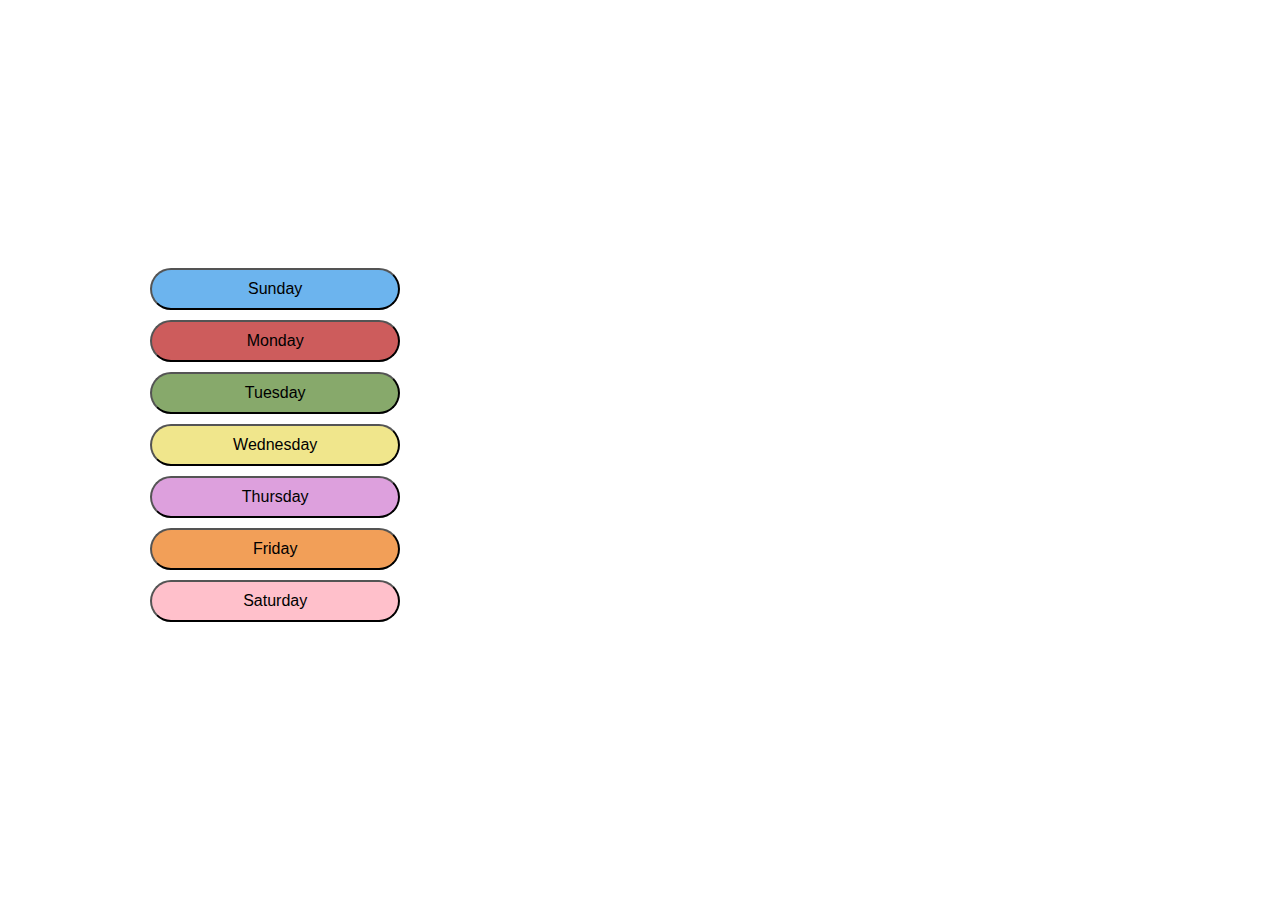
<file: TSA2/index.html>
<!DOCTYPE html>
<html lang="en">
<head>
    <link rel="stylesheet" href="external.css"/>
    <meta charset="UTF-8">
    <meta name="viewport" content="width=device-width, initial-scale=1.0">
    <title>Days of the Week</title>
</head>
<body>
    <div class="container">
        <button class="button">Sunday</button>
        <button class="button">Monday</button>
        <button class="button">Tuesday</button>
        <button class="button">Wednesday</button>
        <button class="button">Thursday</button>
        <button class="button">Friday</button>
        <button class="button">Saturday</button>
    </div>
    <div id="square"></div>

    <script>
        let square = document.getElementById('square');
        let buttons = document.querySelectorAll('.button');
        
        const borderColors = ['#72A0C1','#a71930','#87A96B','#F0E68C','#DDA0DD','#F29F58','#FFC0CB'];
    
        let firstClick = true;
    
        function resetAndAnimate(index) {
            square.style.opacity = 0;
            square.style.top = '-200px';
    
            setTimeout(function() {
                square.style.visibility = 'visible';
                square.style.border = `10px solid ${borderColors[index]}`;  
                square.style.opacity = 1;
                square.style.top = '-10px';
            }, firstClick ? 100 : 900);

            firstClick = false;
        }
    
        buttons.forEach((button, index) => {
            button.addEventListener('click', function() {
                resetAndAnimate(index);
            });
        });
    </script>    
</body>
</html>
</file>
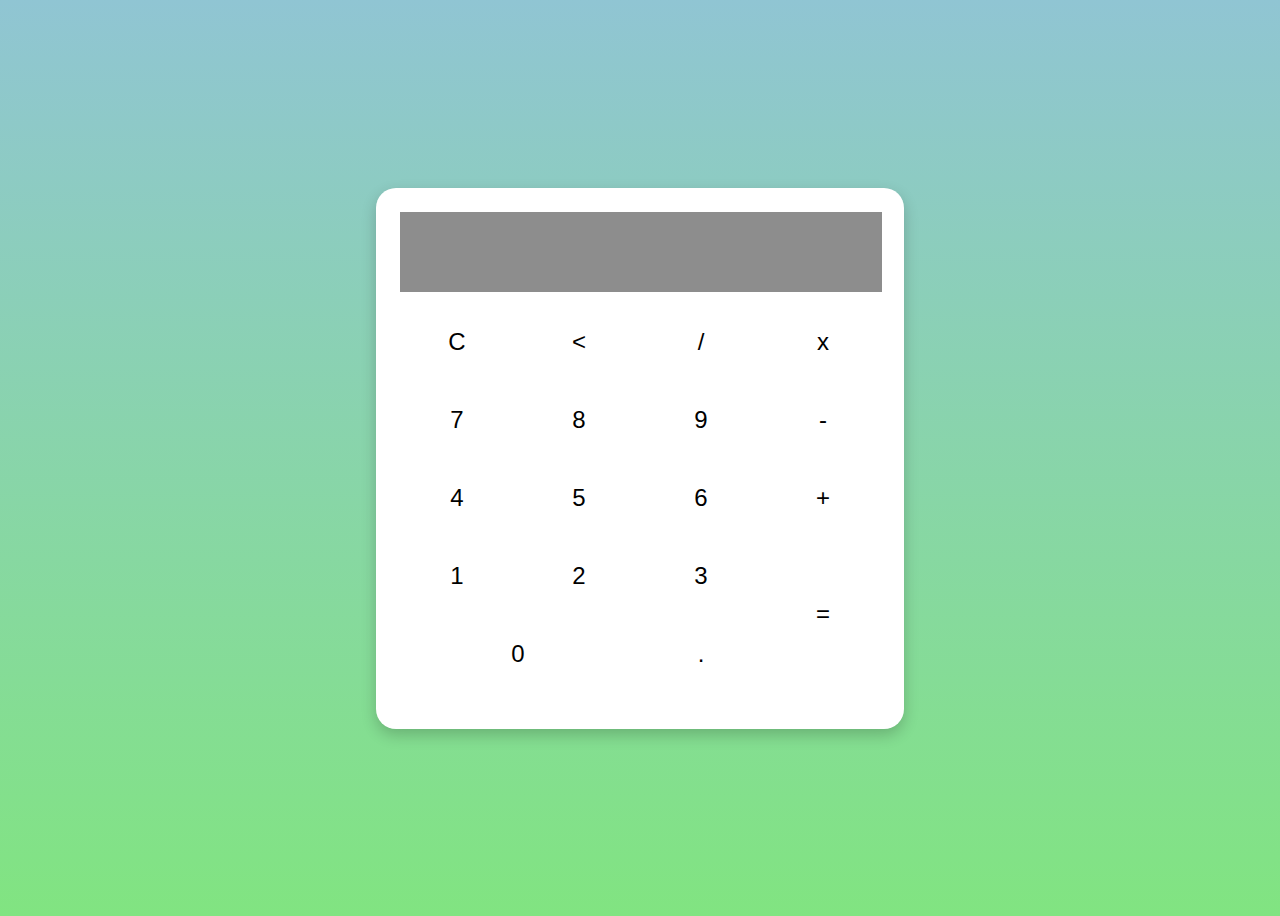
<file: TSA3/index.html>
<!DOCTYPE html>
<html>

<head>
    <meta charset="UTF-8">
    <meta name="viewport" content="width=device-width, initial-scale=1.0">
    <title>Calculator</title>
    <link rel="stylesheet" href="style.css" type="text/css">
</head>

<body>
    <div class="calculator">
        <div class="display"></div>
        <div class="keys">
            <button data-action="clear">C</button>
            <button data-action=""><</button>
            <button data-action="divide" class="btn-operator">/</button>
            <button data-action="multiply" class="btn-operator">x</button>
            <button>7</button>
            <button>8</button>
            <button>9</button>
            <button data-action="subtract" class="btn-operator">-</button>
            <button>4</button>
            <button>5</button>
            <button>6</button>
            <button data-action="add" class="btn-operator">+</button>
            <button>1</button>
            <button>2</button>
            <button>3</button>
            <button class="btn-equal" data-action="equal">=</button>
            <button type="button" onclick="display.value += '0'" class="btn-zero">0</button>
            <button data-action="decimal">.</button>
            
        </div>
    </div>
    <script>
        const calculator = document.querySelector('.calculator')
        const keys = document.querySelector('.keys')
        const display = document.querySelector('.display')

        keys.addEventListener('click', e => {
    if (e.target.matches('button')) {
        const key = e.target
        const action = key.dataset.action
        const keyContent = key.textContent
        const displayedNum = display.textContent
        
        if (!action) {
            display.textContent += keyContent;
        } else if (action === 'add' ||
            action === 'subtract' ||
            action === 'multiply' ||
            action === 'divide') {
            display.textContent += keyContent;
        } else if (action === 'decimal') {
            display.textContent += '.';
        } else if (action === 'clear') {
            display.textContent = '';
        } else if (action === 'equal') {
            try {
                display.textContent = eval(display.textContent.replace(/x/g, '*'));
            } catch {
                display.textContent = 'Error';
            }
        }
        } else if (action === 'compare') {
            try {
                display.textContent = eval(display.textContent) ? 'true' : 'false';
            } catch {
                display.textContent = 'Error';
            }
        }
    });
const calculate = (n1, operator, n2) => {
    let result = ''
    if (operator === 'add') {
        result = parseFloat(n1) + parseFloat(n2)
    } else if (operator === 'subtract') {
        result = parseFloat(n1) - parseFloat(n2)
    } else if (operator === 'multiply') {
        result = parseFloat(n1) * parseFloat(n2)
    } else if (operator === 'divide') {
        result = parseFloat(n1) / parseFloat(n2)
    }
    return result
}
document.addEventListener("DOMContentLoaded", function() {
        let activeButton = null;

        document.querySelectorAll("button").forEach(button => {
            button.addEventListener("click", function() {
                if (activeButton) {
                    activeButton.style.border = "none";
                }
                this.style.border = "2px solid #000"; 
                activeButton = this;
            });
        });
    });

    </script>
</body>
</html>
</file>
<file: TSA2/external.css>
body {
    display: flex;
    justify-content: space-between;
    align-items: center;
    height: 100vh;
    margin: 0;
}
.container {
    display: flex;
    flex-direction: column; 
    align-items: flex-start; 
}
.button {
    width: 90%;
    margin-left: 150px; 
    margin-bottom: 10px; 
    padding: 10px 20px;
    font-size: 16px;
    cursor: pointer;
    transition: transform 0.3s ease;
    border-radius: 60px;
}
.button:nth-child(1){
    background-color:#6CB4EE;
}
.button:nth-child(2){
    background-color:#CD5C5C;
}
.button:nth-child(3){
    background-color:#87A96B;
}
.button:nth-child(4){
    background-color:#F0E68C;
}
.button:nth-child(5){
    background-color:#DDA0DD;
}
.button:nth-child(6){
    background-color:#F29F58;
}
.button:nth-child(7){
    background-color:#FFC0CB;
}
.button:hover {
    transform: scale(1.2);
}
#square {
    margin-right: 300px;
    width: 300px;
    height: 300px;
    position: relative;
    opacity: 0;
    visibility: hidden;
    transition: top 1s ease, opacity 1s ease;
    border: 10px solid transparent;
}
</file>
<file: TSA3/style.css>
body {
    background: linear-gradient(to bottom, #90c5d3, #81e481); 
    display: flex;
    justify-content: center;
    align-items: center;
    height: 100vh;
    font-family: Arial, Helvetica, sans-serif;
}

.calculator {
    overflow: hidden;
    width: 30rem; 
    padding: 1.5rem;
    background: white;
    border-radius: 20px; 
    box-shadow: 0px 6px 15px rgba(0, 0, 0, 0.2);
}

.display {
    background-color: #8d8d8d;
    color: #fff;
    text-align: left;
    padding: 20px;
    width: 92%;
    font-size: 2em;
    border-radius: 0;
    margin-bottom: 15px;
    min-height:40px;
}

.keys {
    display: grid;
    grid-template-columns: repeat(4, 1fr);
    gap: 8px;
}
button {
    width: 100%; 
    height: 70px;
    border: 2px solid transparent;
    padding: 19px;
    font-size: 1.5em;
    cursor: pointer;
    background: #ffffff;
    box-sizing: border-box; 
}
button:hover {
    background-color: #000000;
    color:#fff;
    border-radius: 50%; 
}
button:active {
    outline: 2px solid #000000; 
    outline:none;
}
.btn-equal {
    grid-column: 4;
    grid-row: 4 / span 4;
    height:90%;
    color: #000000;
}
.btn-zero {
    grid-column: 1 / span 2;
    color: #000000;
}
</file>
